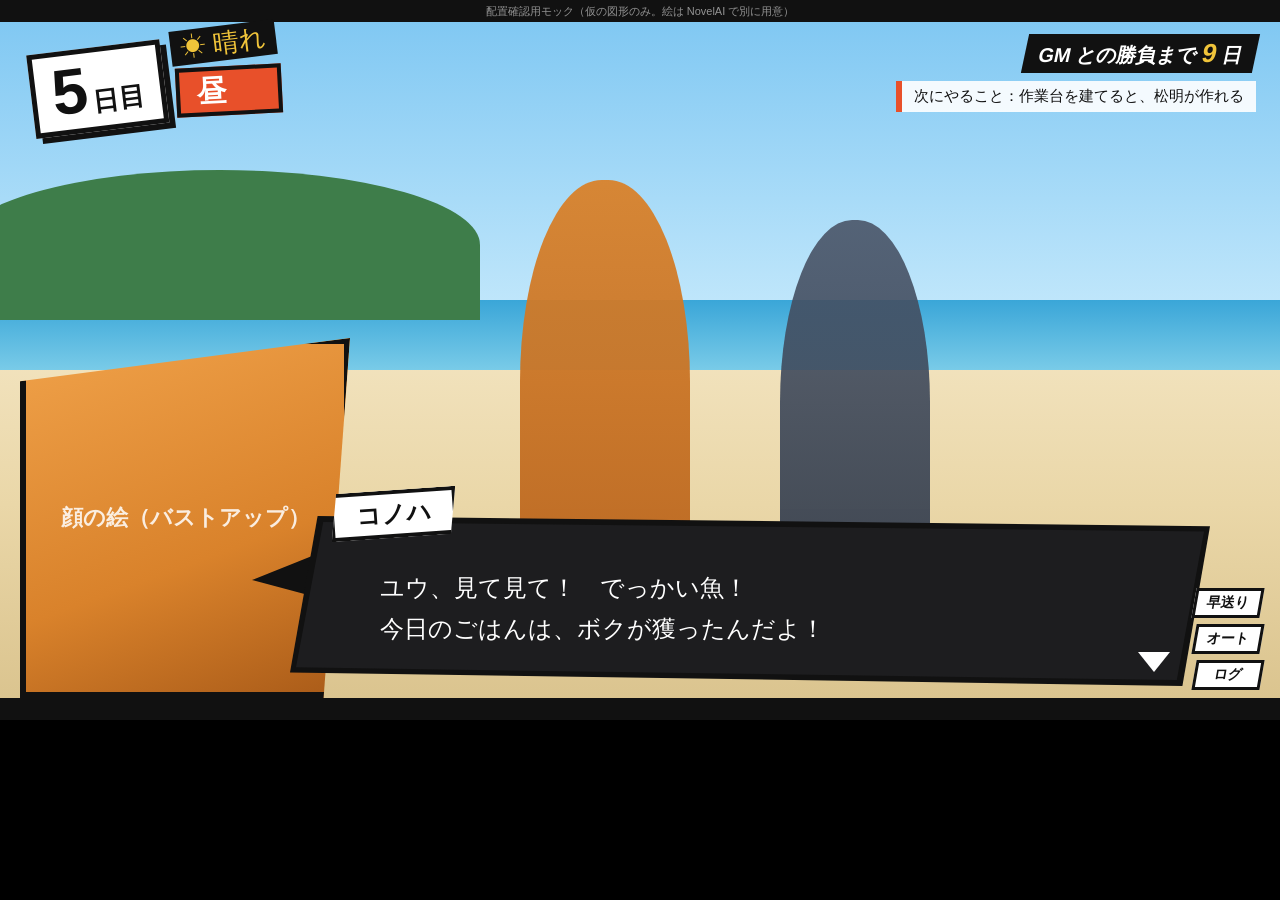
<file: outputs/adv_mock.html>
<!doctype html>
<html lang="ja">
<head>
<meta charset="utf-8">
<title>会話画面モック</title>
<style>
  /* 仮の図形だけで作った、会話画面（2D）の配置確認用モック。絵は NovelAI で別に作る */
  body { margin: 0; background: #000; }
  #screen { position: relative; width: 1280px; height: 720px; overflow: hidden;
    font-family: "Noto Sans CJK JP", "Noto Sans JP", sans-serif; }

  /* 背景：浜辺（昼）のつもりの仮の色 */
  #bg { position: absolute; inset: 0;
    background:
      linear-gradient(#7cc6f2 0%, #bfe6fb 42%, #f4e6c4 43%, #ead7a8 70%, #d9c28c 100%); }
  #bg .sea { position: absolute; left: 0; right: 0; top: 300px; height: 70px;
    background: linear-gradient(#3aa6d8, #79cbe8); }
  #bg .jungle { position: absolute; left: -40px; top: 170px; width: 520px; height: 150px; border-radius: 50% 50% 0 0;
    background: #3e7d4a; }

  /* 外枠：上下の黒い帯（見本の雰囲気） */
  .frame { position: absolute; left: 0; right: 0; height: 22px; background: #111; }
  .frame.top { top: 0; } .frame.bottom { bottom: 0; }

  /* 左上：日付と時間帯 */
  #date { position: absolute; left: 30px; top: 34px; transform: rotate(-7deg); display: flex; align-items: flex-end; gap: 10px; }
  #date .day { background: #fff; color: #111; font-weight: 900; font-size: 64px; line-height: 1;
    padding: 4px 16px 6px; border: 5px solid #111; box-shadow: 6px 6px 0 #111; }
  #date .day small { font-size: 26px; margin-left: 4px; }
  #date .side { display: flex; flex-direction: column; gap: 6px; }
  #date .weather { background: #111; color: #f0c43a; font-size: 26px; padding: 0 10px; width: max-content; }
  #date .slot { background: #e8502a; color: #fff; font-weight: 900; font-size: 30px; padding: 0 16px;
    border: 4px solid #111; transform: rotate(4deg); }

  /* 右上：残り日数と次にやること */
  #hint { position: absolute; right: 24px; top: 34px; text-align: right; }
  #hint .left { display: inline-block; background: #111; color: #fff; font-weight: 900; padding: 4px 14px; font-size: 20px;
    transform: skewX(-12deg); }
  #hint .left b { color: #f0c43a; font-size: 26px; }
  #hint .next { margin-top: 8px; background: rgba(255,255,255,.9); color: #111; padding: 6px 12px; font-size: 15px;
    border-left: 6px solid #e8502a; }

  /* 中央：立ち絵（仮のシルエット） */
  .sprite { position: absolute; bottom: 120px; border-radius: 48% 48% 10% 10%; }
  .sprite .label { position: absolute; bottom: -28px; width: 100%; text-align: center; color: #333; font-size: 14px; }
  #s1 { left: 520px; width: 170px; height: 420px; background: linear-gradient(#d9822b, #b8641e); opacity: .95; }
  #s2 { left: 780px; width: 150px; height: 380px; background: linear-gradient(#4a5568, #2d3748); opacity: .9; }

  /* 左下：顔の絵（バストアップ） */
  #bust { position: absolute; left: 20px; bottom: 22px; width: 330px; height: 360px;
    clip-path: polygon(0 12%, 100% 0, 92% 100%, 0 100%); background: linear-gradient(160deg, #f0a24a, #d9822b 60%, #a85a18);
    display: flex; align-items: center; justify-content: center; color: rgba(255,255,255,.85); font-size: 22px; font-weight: 700; }
  #bust::after { content: ""; position: absolute; inset: 0; border: 6px solid #111; clip-path: inherit; }

  /* 下：吹き出し型の会話の枠 */
  #box { position: absolute; left: 290px; right: 70px; bottom: 34px; height: 170px; }
  #box .shape { position: absolute; inset: 0; background: #111;
    clip-path: polygon(3% 0, 100% 6%, 97% 100%, 0 92%); }
  #box .shape.inner { inset: 6px; background: #1d1d1f; clip-path: polygon(3% 0, 100% 6%, 97% 100%, 0 92%); }
  #box .tail { position: absolute; left: -38px; top: 40px; width: 60px; height: 40px; background: #111;
    clip-path: polygon(100% 0, 0 60%, 100% 100%); }
  #name { position: absolute; left: 330px; bottom: 182px; transform: rotate(-4deg); z-index: 2; }
  #name span { display: inline-block; background: #fff; color: #111; font-weight: 900; font-size: 24px; padding: 4px 22px;
    border: 4px solid #111; clip-path: polygon(6% 0, 100% 0, 94% 100%, 0 100%); }
  #text { position: absolute; left: 380px; right: 120px; bottom: 70px; color: #fff; font-size: 24px; line-height: 1.7; z-index: 2; }
  #arrow { position: absolute; right: 110px; bottom: 48px; z-index: 2; width: 0; height: 0;
    border-left: 16px solid transparent; border-right: 16px solid transparent; border-top: 20px solid #fff; }

  /* 右下：操作の案内 */
  #ops { position: absolute; right: 18px; bottom: 30px; display: flex; flex-direction: column; gap: 6px; z-index: 3; }
  #ops div { background: #fff; color: #111; font-weight: 800; font-size: 14px; padding: 3px 10px; border: 3px solid #111;
    transform: skewX(-10deg); text-align: center; }

  #note { position: absolute; left: 50%; top: 4px; transform: translateX(-50%); color: rgba(255,255,255,.55); font-size: 11px; z-index: 5; }
</style>
</head>
<body>
<div id="screen">
  <div id="bg"><div class="sea"></div><div class="jungle"></div></div>

  <div id="s1" class="sprite"><div class="label">立ち絵（コノハ）</div></div>
  <div id="s2" class="sprite"><div class="label">立ち絵（ほかの人物）</div></div>

  <div class="frame top"></div><div class="frame bottom"></div>

  <div id="date">
    <span class="day">5<small>日目</small></span>
    <span class="side"><span class="weather">☀ 晴れ</span><span class="slot">昼</span></span>
  </div>

  <div id="hint">
    <div class="left">GM との勝負まで <b>9</b> 日</div>
    <div class="next">次にやること：作業台を建てると、松明が作れる</div>
  </div>

  <div id="bust">顔の絵（バストアップ）</div>

  <div id="box"><div class="tail"></div><div class="shape"></div><div class="shape inner"></div></div>
  <div id="name"><span>コノハ</span></div>
  <div id="text">ユウ、見て見て！　でっかい魚！<br>今日のごはんは、ボクが獲ったんだよ！</div>
  <div id="arrow"></div>

  <div id="ops"><div>早送り</div><div>オート</div><div>ログ</div></div>

  <div id="note">配置確認用モック（仮の図形のみ。絵は NovelAI で別に用意）</div>
</div>
</body>
</html>
</file>
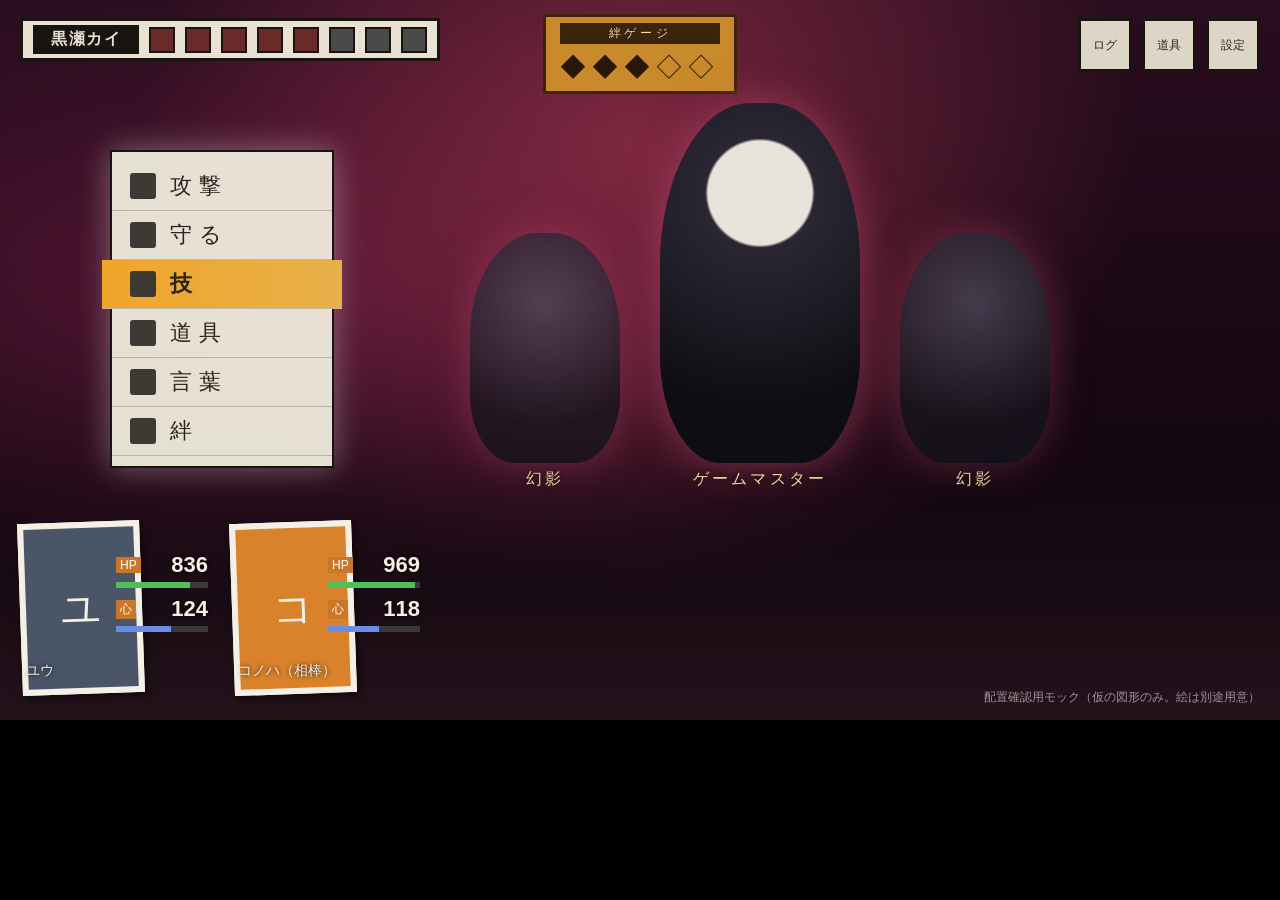
<file: outputs/battle_mock.html>
<!doctype html>
<html lang="ja">
<head>
<meta charset="utf-8">
<title>戦闘画面モック</title>
<style>
  /* 仮の素材だけで作った配置確認用のモック。最終的な絵は別に用意する */
  body { margin: 0; background: #000; }
  #screen {
    position: relative; width: 1280px; height: 720px; overflow: hidden;
    font-family: "Noto Serif CJK JP", "Noto Serif JP", serif; color: #2b241c;
    background:
      radial-gradient(ellipse at 50% 20%, rgba(190,60,90,.55), transparent 55%),
      radial-gradient(ellipse at 20% 40%, rgba(120,30,70,.6), transparent 50%),
      linear-gradient(#2a0d1f, #12060f 70%, #080306);
  }
  /* 地面 */
  #ground { position: absolute; left: 0; right: 0; bottom: 0; height: 260px;
    background: linear-gradient(transparent, rgba(40,20,30,.9)); }
  /* 敵の名前とマス */
  #enemyBar { position: absolute; left: 20px; top: 18px; display: flex; align-items: center;
    background: #e9e2d2; border: 3px solid #1a1410; padding: 4px 10px; gap: 10px; }
  #enemyBar .name { background: #1a1410; color: #e9e2d2; padding: 4px 18px; font-weight: bold; letter-spacing: .1em; }
  #enemyBar .cell { width: 22px; height: 22px; background: #6b2a2a; border: 2px solid #1a1410; }
  #enemyBar .cell.empty { background: #4a4a4a; }
  /* 絆ゲージ */
  #bond { position: absolute; left: 50%; top: 14px; transform: translateX(-50%);
    background: #c98a2b; border: 3px solid #3a2410; padding: 6px 14px; text-align: center; color: #2a1608; }
  #bond .label { font-size: 12px; letter-spacing: .3em; background: #3a2410; color: #f3d9a4; padding: 2px 8px; }
  #bond .gems { margin-top: 6px; font-size: 26px; letter-spacing: 6px; }
  /* 右上のアイコン */
  #icons { position: absolute; right: 20px; top: 18px; display: flex; gap: 10px; }
  #icons div { width: 48px; height: 48px; background: #ddd6c6; border: 3px solid #1a1410;
    display: flex; align-items: center; justify-content: center; font-size: 12px; }
  /* コマンドメニュー */
  #menu { position: absolute; left: 110px; top: 150px; width: 220px; background: rgba(240,235,222,.95);
    border: 2px solid #1a1410; box-shadow: 0 0 30px rgba(255,255,255,.35); padding: 10px 0; }
  #menu .item { display: flex; align-items: center; gap: 14px; padding: 9px 18px; font-size: 22px;
    border-bottom: 1px solid #bdb4a2; letter-spacing: .3em; }
  #menu .item .ico { width: 26px; height: 26px; background: #3d3a35; border-radius: 3px; }
  #menu .item.sel { background: linear-gradient(90deg, #f0a52a, #e8b04a); font-weight: bold; margin: 0 -10px; padding-left: 28px; }
  /* 敵 */
  .enemy { position: absolute; bottom: 230px; display: flex; flex-direction: column; align-items: center; }
  .enemy .body { border-radius: 45% 45% 30% 30%;
    background: radial-gradient(circle at 50% 30%, #4b4a5c, #15141c 70%); box-shadow: 0 0 40px rgba(200,80,120,.5); }
  .enemy .tag { margin-top: 6px; color: #f3d9a4; font-size: 16px; letter-spacing: .2em; text-shadow: 0 0 6px #000; }
  #gm .body { width: 200px; height: 360px; background: radial-gradient(circle at 50% 25%, #e8e4dc 0 18%, #2a2733 19%, #0e0d12 75%); }
  .phantom .body { width: 150px; height: 230px; opacity: .75; }
  /* 味方のカード */
  #party { position: absolute; left: 20px; bottom: 18px; display: flex; gap: 22px; }
  .card { position: relative; width: 190px; height: 190px; }
  .card .photo { position: absolute; left: 0; top: 10px; width: 110px; height: 160px; background: #f4f0e6;
    border: 6px solid #f4f0e6; box-shadow: 2px 3px 8px rgba(0,0,0,.6); transform: rotate(-2deg); }
  .card .photo .face { width: 100%; height: 100%; display: flex; align-items: center; justify-content: center;
    font-size: 40px; color: #f4f0e6; }
  .card .stats { position: absolute; left: 96px; top: 40px; width: 92px; }
  .card .row { display: flex; align-items: center; justify-content: space-between; margin-bottom: 6px; }
  .card .k { background: #c9772a; color: #fff; font-size: 12px; padding: 1px 4px; font-family: sans-serif; }
  .card .v { color: #f4f0e6; font-size: 22px; font-weight: bold; font-family: sans-serif; text-shadow: 0 0 4px #000; }
  .card .bar { height: 6px; background: #3a3a3a; margin-top: -2px; margin-bottom: 8px; }
  .card .bar i { display: block; height: 100%; background: #4fbf5a; }
  .card .bar.mind i { background: #6a8ee8; }
  .card .name { position: absolute; left: 6px; top: 150px; color: #f4f0e6; font-size: 14px; text-shadow: 0 0 4px #000; }
  #note { position: absolute; right: 20px; bottom: 14px; color: rgba(255,255,255,.55); font-size: 12px; font-family: sans-serif; }
</style>
</head>
<body>
<div id="screen">
  <div id="ground"></div>

  <div id="enemyBar">
    <span class="name">黒瀬カイ</span>
    <span class="cell"></span><span class="cell"></span><span class="cell"></span><span class="cell"></span>
    <span class="cell"></span><span class="cell empty"></span><span class="cell empty"></span><span class="cell empty"></span>
  </div>

  <div id="bond">
    <div class="label">絆ゲージ</div>
    <div class="gems">◆◆◆◇◇</div>
  </div>

  <div id="icons"><div>ログ</div><div>道具</div><div>設定</div></div>

  <div id="menu">
    <div class="item"><span class="ico"></span>攻撃</div>
    <div class="item"><span class="ico"></span>守る</div>
    <div class="item sel"><span class="ico"></span>技</div>
    <div class="item"><span class="ico"></span>道具</div>
    <div class="item"><span class="ico"></span>言葉</div>
    <div class="item"><span class="ico"></span>絆</div>
  </div>

  <div class="enemy phantom" style="left:470px"><div class="body"></div><div class="tag">幻影</div></div>
  <div class="enemy" id="gm" style="left:660px"><div class="body"></div><div class="tag">ゲームマスター</div></div>
  <div class="enemy phantom" style="left:900px"><div class="body"></div><div class="tag">幻影</div></div>

  <div id="party">
    <div class="card">
      <div class="photo"><div class="face" style="background:#4a5568">ユ</div></div>
      <div class="stats">
        <div class="row"><span class="k">HP</span><span class="v">836</span></div><div class="bar"><i style="width:80%"></i></div>
        <div class="row"><span class="k">心</span><span class="v">124</span></div><div class="bar mind"><i style="width:60%"></i></div>
      </div>
      <div class="name">ユウ</div>
    </div>
    <div class="card">
      <div class="photo"><div class="face" style="background:#d9822b">コ</div></div>
      <div class="stats">
        <div class="row"><span class="k">HP</span><span class="v">969</span></div><div class="bar"><i style="width:95%"></i></div>
        <div class="row"><span class="k">心</span><span class="v">118</span></div><div class="bar mind"><i style="width:55%"></i></div>
      </div>
      <div class="name">コノハ（相棒）</div>
    </div>
  </div>

  <div id="note">配置確認用モック（仮の図形のみ。絵は別途用意）</div>
</div>
</body>
</html>
</file>
